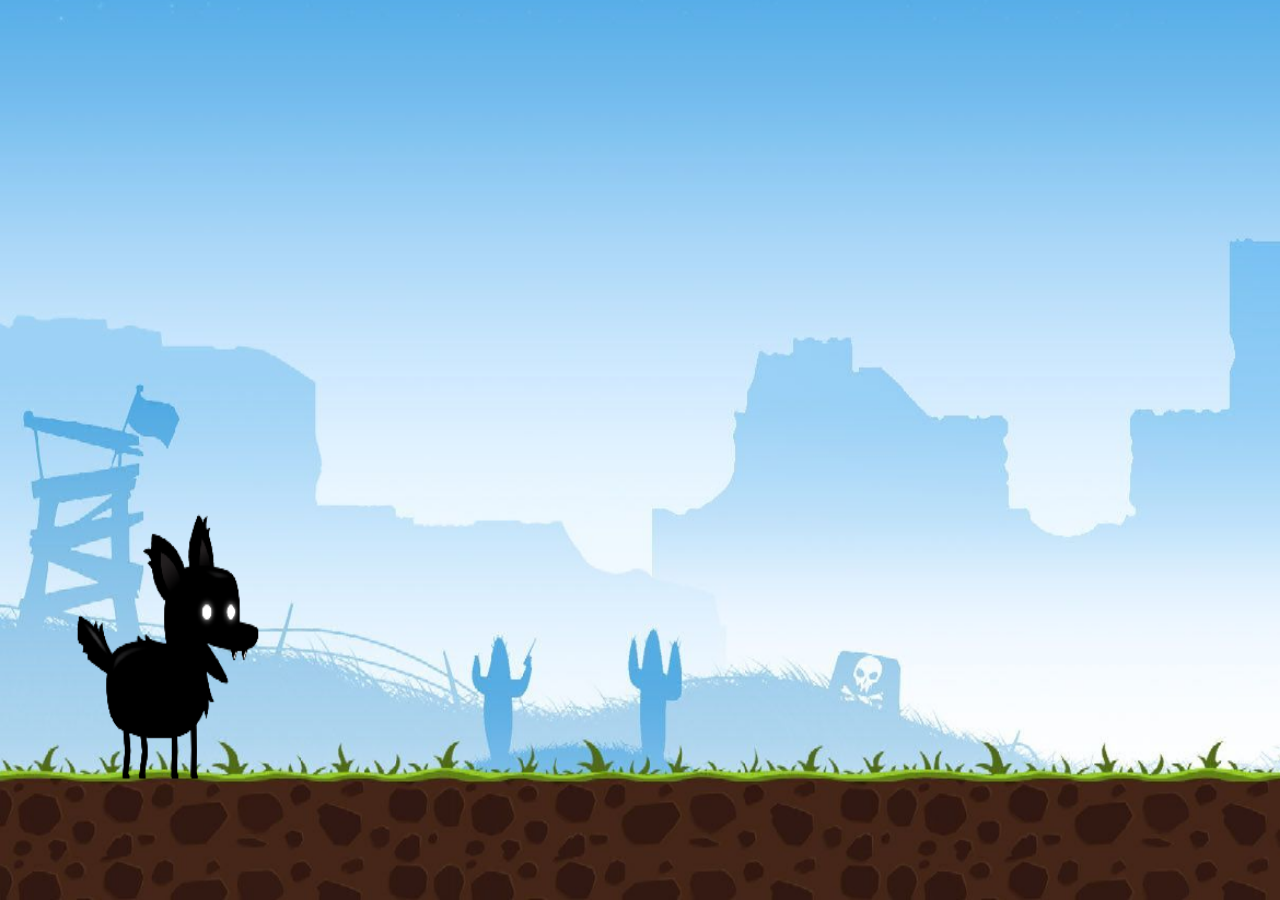
<file: docs/index.html>
<!DOCTYPE html>
<html lang="en">
<head>
    <meta charset="UTF-8">
    <meta name="viewport" content="width=device-width, initial-scale=1.0, viewport-fit=cover">
    <title>Gaming...</title>
    <link rel="stylesheet" href="gamingstyling.css">

    <!-- Add PWA and Apple fullscreen tags -->
    <meta name="apple-mobile-web-app-capable" content="yes">
    <meta name="apple-mobile-web-app-status-bar-style" content="black-translucent">
</head>
<body>

    <script>
        // Create the popup element
        const popup = document.createElement('div');
        const message = document.createElement('div');
        const messageText = document.createElement('p');
        
        // Set message text
        messageText.textContent = "Please rotate your phone to landscape mode for the best experience.";
    
        // Style the popup and message using JavaScript
        popup.style.position = 'fixed';
        popup.style.top = 0;
        popup.style.left = 0;
        popup.style.right = 0;
        popup.style.bottom = 0;
        popup.style.backgroundColor = 'rgba(0, 0, 0, 0.5)';
        popup.style.display = 'flex';
        popup.style.justifyContent = 'center';
        popup.style.alignItems = 'center';
        popup.style.zIndex = 1000;
        popup.style.visibility = 'hidden'; // Initially hidden
    
        message.style.padding = '20px';
        message.style.backgroundColor = 'white';
        message.style.borderRadius = '8px';
        message.style.textAlign = 'center';
        message.style.fontSize = '18px';
        message.style.fontWeight = 'bold';
        message.style.color = '#333';
    
        // Append message to the popup, and popup to the body
        message.appendChild(messageText);
        popup.appendChild(message);
        document.body.appendChild(popup);
    
        // Function to check device orientation
        function checkOrientation() {
          if (window.innerHeight > window.innerWidth) {
            popup.style.visibility = 'visible'; // Show the popup in portrait mode
          } else {
            popup.style.visibility = 'hidden'; // Hide the popup in landscape mode
          }
        }
    
        // Initial check
        checkOrientation();
    
        // Add event listener for orientation changes
        window.addEventListener('resize', checkOrientation);
      </script>

    <div class="drop-3454">
        <div class="control" id="shift" style="bottom: 250px; left: 90px;">Shift</div>
    </div>
  
    <div class="dev-2345">
        <div class="control" id="down" style="bottom: 250px; right: 90px;">↓</div>
        <div class="control" id="jump" style="bottom: 250px; right: 10px;">↑</div>
    </div>
    
    <div class="nov-2352">
        <div class="control" id="left">←</div>
        <div class="control" id="right">→</div>
    </div>
    
    <canvas id="canvas1"></canvas>
    <canvas id="canvas2"></canvas>

    <script src="functionality.js"></script>
</body>
</html>
</file>
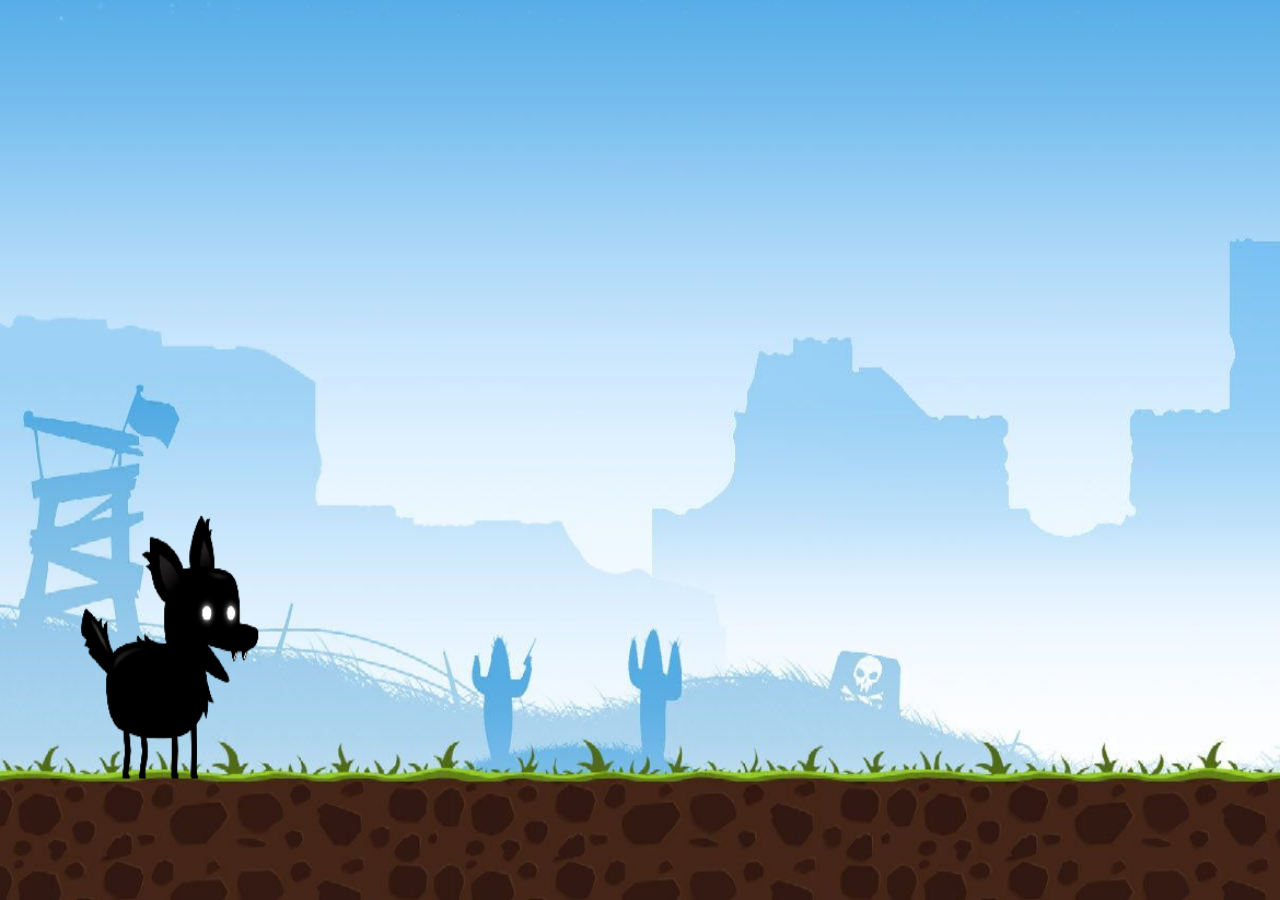
<file: docs/game.html>
<!DOCTYPE html>
<html lang="en">
<head>
    <meta charset="UTF-8">
    <meta name="viewport" content="width=device-width, initial-scale=1.0">
    <title>Gaming...</title>
    <link rel="stylesheet" href="gamingstyling.css">
</head>
<body>
    
    <div class="control" id="right" style="bottom: 50px; left: 150px;">→</div>
    <div class="control" id="left" style="bottom: 50px; right: 650px;">←</div>
    <div class="control" id="down" style="bottom: 250px; right: 10px;">↓</div>
    <div class="control" id="jump" style="bottom: 250px; left: 90px;">↑</div>
    <div class="control" id="shift" style="bottom: 250px; right: 90px;">Shift</div>
    
  

    <canvas id="canvas1"></canvas>
    <canvas id="canvas2"></canvas>

    <script src="functionality.js"></script>
</body>
</html>
</file>
<file: docs/gamingstyling.css>
body {
    overflow: hidden;
    margin-left: 0px;
    margin-top: 0px;
    margin-right: 0px;
    margin-bottom: 0px;
    transition: 0.05s;
    user-select: none;
    -webkit-user-select: none;
    /* For Safari */
    -moz-user-select: none;
    /* For Firefox */
    -ms-user-select: none;
    /* For Internet Explorer */

}
.nov-2352{
    position:absolute;
    z-index: 100;
    top: 200px;
    left:60px; 
    display: flex;
    justify-content:space-between;
    overflow: hidden;
    width: 200px;
    height: 100px;
  
  }


  .drop-3454{
    position:absolute;
    z-index: 100;
    top: 20px;
    left:130px; 
    display: flex;
    justify-content:space-between;
    overflow: hidden;
   
   
  }


  .dev-2345{
      display: flex;
    
    position:absolute;
    z-index: 100;
    top: 10px;
    right:50px; 
    justify-content:space-between;
    overflow: hidden;
   
    width: 150px;
  
  }

.control {
  
    width: 60px;
    height: 60px;
    border-radius: 50%;
    background-color: rgba(0, 0, 0, 0.5);
    color: white;
    font-size: 20px;
    display: flex;
    align-items: center;
    justify-content: center;
    cursor: pointer;
    user-select: none;
 
}





.control:active {
    background-color: rgba(0, 0, 0, 0.8);
}


canvas {
    position: absolute;
    width: 100%;
    height: 100%;
    z-index: -1;
    /* Ensure canvas is behind other content */
}

/* Shift control button style */
#shiftControl {
    position: absolute;
    width: 60px;
    height: 60px;
    border-radius: 50%;
    background-color: rgba(0, 0, 0, 0.5);
    color: white;
    font-size: 20px;
    display: flex;
    align-items: center;
    justify-content: center;
    cursor: pointer;
    user-select: none;
    z-index: 100;  /* To make sure the control is above other elements */
}




@media (min-width: 1024px) {
    .control {
        display: none;
    }
}
</file>
